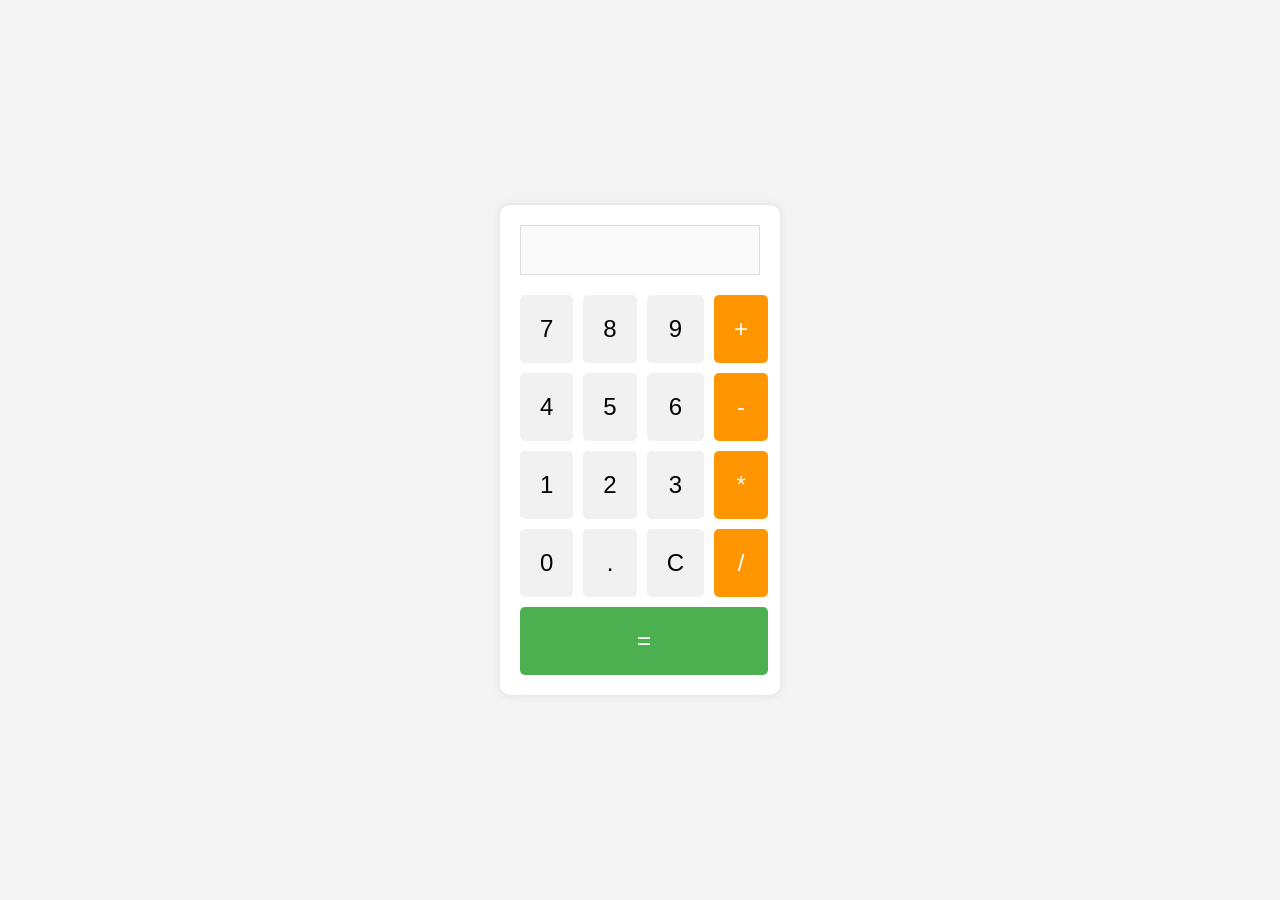
<file: index.html>
<!DOCTYPE html>
<html lang="en">
<head>
  <meta charset="UTF-8">
  <meta name="viewport" content="width=device-width, initial-scale=1.0">
  <title>Basic Calculator</title>
  <link rel="stylesheet" href="style.css">
</head>
<body>
  <div class="calculator">
    <input id="display" type="text" disabled />
    <div class="buttons">
      <button class="btn" onclick="appendToDisplay('7')">7</button>
      <button class="btn" onclick="appendToDisplay('8')">8</button>
      <button class="btn" onclick="appendToDisplay('9')">9</button>
      <button class="btn operator" onclick="appendToDisplay('+')">+</button>
      
      <button class="btn" onclick="appendToDisplay('4')">4</button>
      <button class="btn" onclick="appendToDisplay('5')">5</button>
      <button class="btn" onclick="appendToDisplay('6')">6</button>
      <button class="btn operator" onclick="appendToDisplay('-')">-</button>
      
      <button class="btn" onclick="appendToDisplay('1')">1</button>
      <button class="btn" onclick="appendToDisplay('2')">2</button>
      <button class="btn" onclick="appendToDisplay('3')">3</button>
      <button class="btn operator" onclick="appendToDisplay('*')">*</button>
      
      <button class="btn" onclick="appendToDisplay('0')">0</button>
      <button class="btn" onclick="appendToDisplay('.')">.</button>
      <button class="btn" onclick="clearDisplay()">C</button>
      <button class="btn operator" onclick="appendToDisplay('/')">/</button>
      
      <button class="btn equal" onclick="calculateResult()">=</button>
    </div>
  </div>

  <script src="script.js"></script>
</body>
</html>
</file>
<file: style.css>
* {
    margin: 0;
    padding: 0;
    box-sizing: border-box;
  }
  
  body {
    font-family: Arial, sans-serif;
    display: flex;
    justify-content: center;
    align-items: center;
    height: 100vh;
    background-color: #f4f4f4;
  }
  
  .calculator {
    background: #fff;
    box-shadow: 0 0 10px rgba(0, 0, 0, 0.1);
    border-radius: 10px;
    padding: 20px;
    width: 280px;
  }
  
  #display {
    width: 100%;
    height: 50px;
    font-size: 2em;
    text-align: right;
    border: 1px solid #ddd;
    margin-bottom: 20px;
    padding-right: 10px;
  }
  
  .buttons {
    display: grid;
    grid-template-columns: repeat(4, 1fr);
    grid-gap: 10px;
  }
  
  button {
    font-size: 1.5em;
    padding: 20px;
    border: none;
    border-radius: 5px;
    background-color: #f1f1f1;
    cursor: pointer;
    transition: background-color 0.2s;
  }
  
  button:active {
    background-color: #ccc;
  }
  
  button.operator {
    background-color: #ff9500;
    color: white;
  }
  
  button.operator:active {
    background-color: #d17f00;
  }
  
  button.equal {
    background-color: #4CAF50;
    color: white;
    grid-column: span 4;
  }
  
  button.equal:active {
    background-color: #45a049;
  }
  
  button:focus {
    outline: none;
  }
</file>
